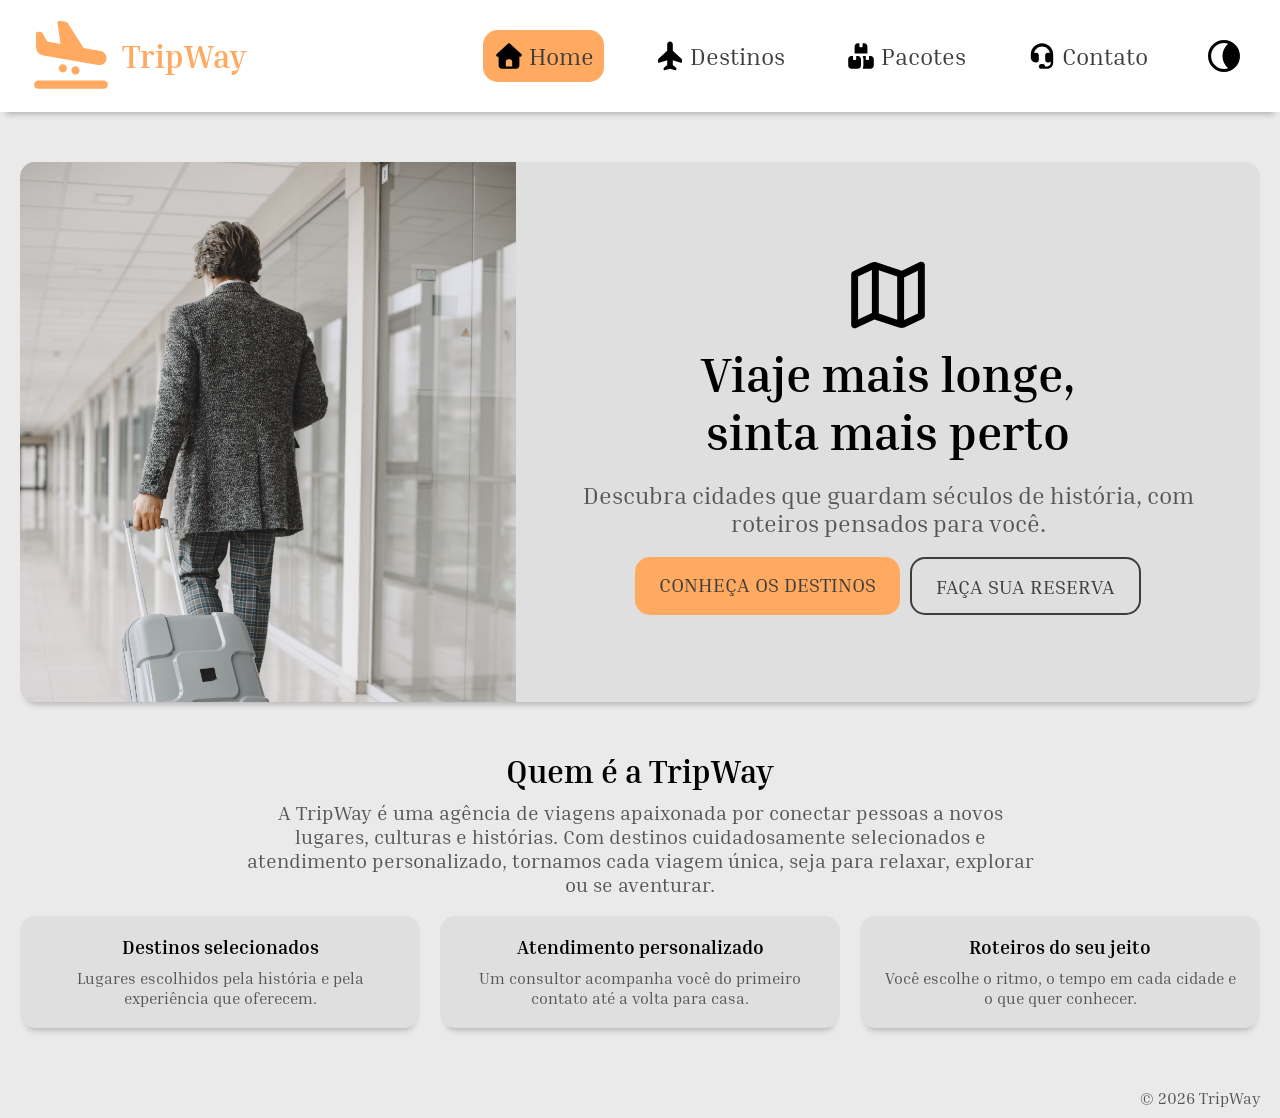
<file: index.html>
<!DOCTYPE html>
<html lang="pt-BR">
<head>
    <meta charset="UTF-8">
    <meta name="viewport" content="width=device-width, initial-scale=1.0">
    <title>TripWay - Home</title>
    <link rel="stylesheet" href="css/style.css"/>

    <link rel="preconnect" href="https://fonts.googleapis.com">
    <link rel="preconnect" href="https://fonts.gstatic.com" crossorigin>
    <link href="https://fonts.googleapis.com/css2?family=Bitcount+Prop+Single:wght@100..900&family=Inria+Serif:ital,wght@0,300;0,400;0,700;1,300;1,400;1,700&display=swap" rel="stylesheet">

    <script src="js/tema.js"></script>

</head>

<body>
    <header>
        <h1><a href="./index.html" class="logo"><img src="images/plane-arrival-solid-full.svg" alt="Logo da TripWay: avião pousando">TripWay</a></h1>
        <nav>
            <ul>
                <li><a href="./index.html" aria-current="page"><img src="images/home.svg" alt="">Home</a></li>
                <li><a href="./pages/destinos.html"><img src="images/destinos.svg" alt="">Destinos</a></li>
                <li><a href="./pages/pacotes.html"><img src="images/pacotes.svg" alt="">Pacotes</a></li>
                <li><a href="./pages/contato.html"><img src="images/contato.svg" alt="">Contato</a></li>
                <li>
                    <button type="button" id="botao-tema" class="btn-tema">
                        <img class="icone-lua" src="images/lua.svg" alt="Ativar tema escuro">
                        <img class="icone-sol" src="images/sol.svg" alt="Ativar tema claro">
                    </button>
                </li>
            </ul>
        </nav>
    </header>

    <main>
        <section>
            <article class="home">
                <div class="home-imagem">
                    <img src="images/caminhando.jpg" alt="Homem de casaco cinza puxando uma mala de rodinhas por um corredor de aeroporto">
                </div>

                <div class="home-texto">
                    <div>
                        <img src="images/mapa.svg" alt="">
                        <h2>Viaje mais longe,<br>sinta mais perto</h2>
                    </div>

                    <div>
                        <p>Descubra cidades que guardam séculos de história, com roteiros pensados para você.</p>
                        <div class="home-acoes">
                            <a href="pages/destinos.html" class="btn">Conheça os destinos</a>
                            <a href="pages/contato.html" class="btn btn-secundario">Faça sua reserva</a>
                        </div>
                    </div>
                </div>
            </article>
        </section>

        <section class="sobre">
            <h2>Quem é a TripWay</h2>
            <p>A TripWay é uma agência de viagens apaixonada por conectar pessoas a novos lugares, culturas e histórias. Com destinos cuidadosamente selecionados e atendimento personalizado, tornamos cada viagem única, seja para relaxar, explorar ou se aventurar.</p>

            <div class="sobre-lista">
                <article class="sobre-item">
                    <h3>Destinos selecionados</h3>
                    <p>Lugares escolhidos pela história e pela experiência que oferecem.</p>
                </article>

                <article class="sobre-item">
                    <h3>Atendimento personalizado</h3>
                    <p>Um consultor acompanha você do primeiro contato até a volta para casa.</p>
                </article>

                <article class="sobre-item">
                    <h3>Roteiros do seu jeito</h3>
                    <p>Você escolhe o ritmo, o tempo em cada cidade e o que quer conhecer.</p>
                </article>
            </div>
        </section>
    </main>

    <footer>
        <p>&copy; 2026 TripWay</p>
    </footer>
    
</body>
</html>
</file>
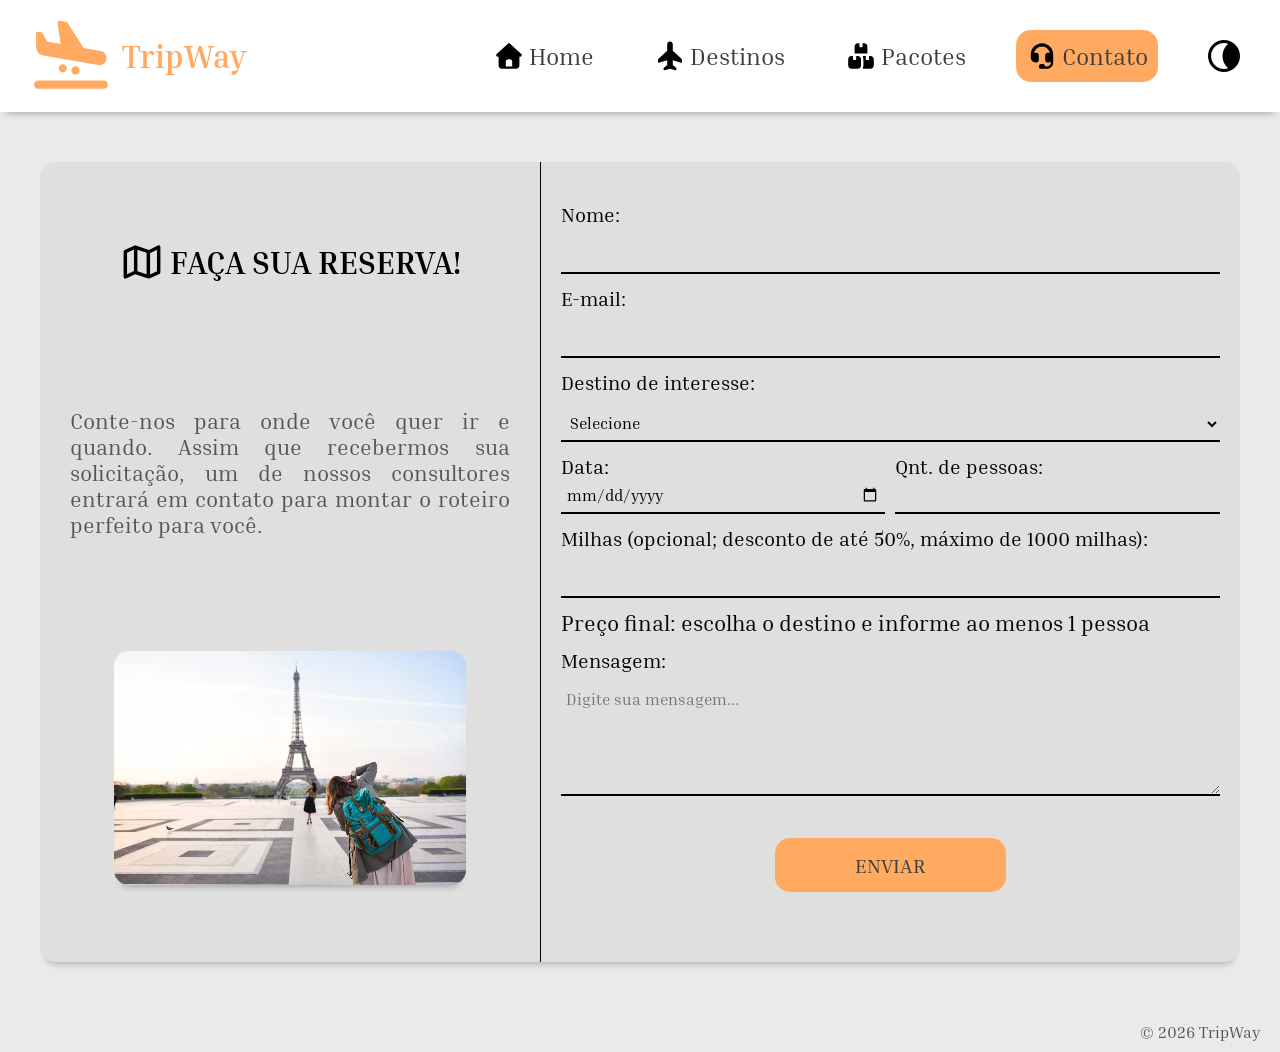
<file: pages/contato.html>
<!DOCTYPE html>
<html lang="pt-BR">
<head>
    <meta charset="UTF-8">
    <meta name="viewport" content="width=device-width, initial-scale=1.0">
    <title>TripWay - Contato</title>
    <link rel="stylesheet" href="../css/style.css"/>

    <link rel="preconnect" href="https://fonts.googleapis.com">
    <link rel="preconnect" href="https://fonts.gstatic.com" crossorigin>
    <link href="https://fonts.googleapis.com/css2?family=Bitcount+Prop+Single:wght@100..900&family=Inria+Serif:ital,wght@0,300;0,400;0,700;1,300;1,400;1,700&display=swap" rel="stylesheet">

    <script src="../js/tema.js"></script>
    <script src="../js/milhas.js" defer></script>
</head>
<body>
    <header>
        <h1><a href="../index.html" class="logo"><img src="../images/plane-arrival-solid-full.svg" alt="Logo da TripWay: avião pousando">TripWay</a></h1>
        <nav>
            <ul>
                <li><a href="../index.html"><img src="../images/home.svg" alt="">Home</a></li>
                <li><a href="./destinos.html"><img src="../images/destinos.svg" alt="">Destinos</a></li>
                <li><a href="./pacotes.html"><img src="../images/pacotes.svg" alt="">Pacotes</a></li>
                <li><a href="./contato.html" aria-current="page"><img src="../images/contato.svg" alt="">Contato</a></li>
                <li>
                    <button type="button" id="botao-tema" class="btn-tema">
                        <img class="icone-lua" src="../images/lua.svg" alt="Ativar tema escuro">
                        <img class="icone-sol" src="../images/sol.svg" alt="Ativar tema claro">
                    </button>
                </li>
            </ul>
        </nav>
    </header>

    <main>
        <section>

            <div class="contato-container">
                    <div>
                        <h2><img src="../images/mapa.svg" alt="">Faça sua reserva!</h2>
                        <p>Conte-nos para onde você quer ir e quando. Assim que recebermos sua solicitação, um de nossos consultores entrará em contato para montar o roteiro perfeito para você.</p>
                        <img src="../images/contato.jpg" alt="Mulher de mochila fotografando a Torre Eiffel">
                    </div>

                    <form action="#" method="post">

                        <label for="nome">Nome:</label>
                        <input type="text" id="nome" name="nome" required>

                        <label for="email">E-mail:</label>
                        <input type="email" id="email" name="email" required>

                        <label for="destino">Destino de interesse:</label>
                        <select id="destino" name="destino" required>
                            <option value="">Selecione</option>
                            <option value="alexandria">Alexandria</option>
                            <option value="atenas">Atenas</option>
                            <option value="babilonia">Babilônia</option>
                        </select>

                        <div>
                            <div>
                                <label for="data">Data:</label>
                                <input type="date" id="data" name="data" required>
                            </div>

                            <div>
                                <label for="pessoas">Qnt. de pessoas:</label>
                                <input type="number" id="pessoas" name="pessoas" min="1" required>
                            </div>
                        </div>

                        <label for="milhas">Milhas (opcional; desconto de até 50%, máximo de 1000 milhas):</label>
                        <input type="number" id="milhas" name="milhas" min="0" max="1000">

                        <p id="preco-final">Preço final: escolha o destino e informe ao menos 1 pessoa</p>

                        <label for="mensagem">Mensagem:</label>
                        <textarea id="mensagem" name="mensagem" placeholder="Digite sua mensagem..."></textarea>

                        <button type="submit">Enviar</button>

                    </form>
            </div>
        </section>
    </main>

    <footer>
        <p>&copy; 2026 TripWay</p>
    </footer>
    
</body>
</html>
</file>
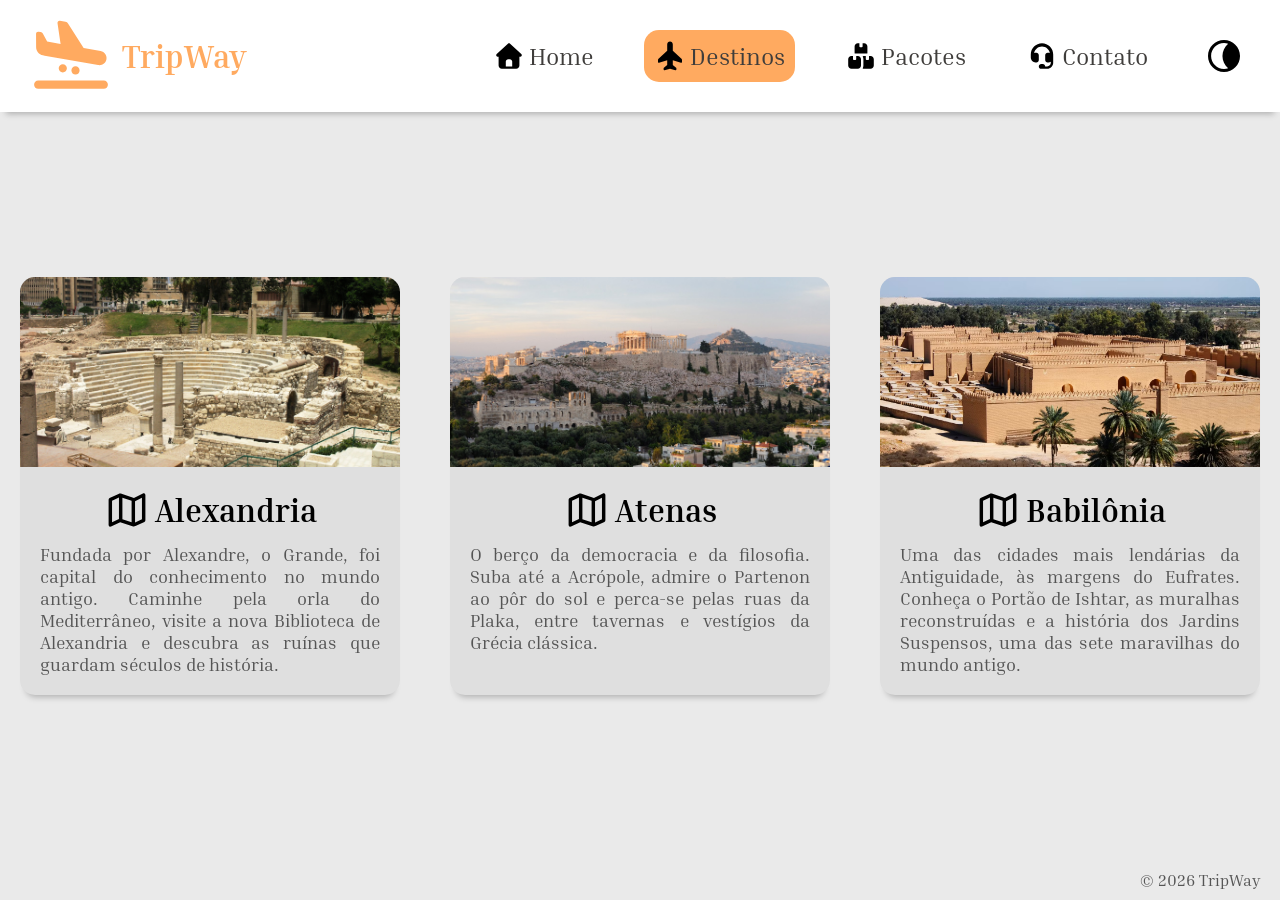
<file: pages/destinos.html>
<!DOCTYPE html>
<html lang="pt-BR">
<head>
    <meta charset="UTF-8">
    <meta name="viewport" content="width=device-width, initial-scale=1.0">
    <title>TripWay - Destinos</title>
    <link rel="stylesheet" href="../css/style.css"/>

    <link rel="preconnect" href="https://fonts.googleapis.com">
    <link rel="preconnect" href="https://fonts.gstatic.com" crossorigin>
    <link href="https://fonts.googleapis.com/css2?family=Bitcount+Prop+Single:wght@100..900&family=Inria+Serif:ital,wght@0,300;0,400;0,700;1,300;1,400;1,700&display=swap" rel="stylesheet">

    <script src="../js/tema.js"></script>
</head>
<body>
    <header>
        <h1><a href="../index.html" class="logo"><img src="../images/plane-arrival-solid-full.svg" alt="Logo da TripWay: avião pousando">TripWay</a></h1>
        <nav>
            <ul>
                <li><a href="../index.html"><img src="../images/home.svg" alt="">Home</a></li>
                <li><a href="./destinos.html" aria-current="page"><img src="../images/destinos.svg" alt="">Destinos</a></li>
                <li><a href="./pacotes.html"><img src="../images/pacotes.svg" alt="">Pacotes</a></li>
                <li><a href="./contato.html"><img src="../images/contato.svg" alt="">Contato</a></li>
                <li>
                    <button type="button" id="botao-tema" class="btn-tema">
                        <img class="icone-lua" src="../images/lua.svg" alt="Ativar tema escuro">
                        <img class="icone-sol" src="../images/sol.svg" alt="Ativar tema claro">
                    </button>
                </li>
            </ul>
        </nav>
    </header>

    <main>

        <section>

            <div class="destinos">

                <article class="destino-box">
                    <img src="../images/alexandria.jpg" alt="Ruínas de um antigo teatro romano em arquibancadas semicirculares, em Alexandria">

                    <div>
                        <h2>
                            <img src="../images/mapa.svg" alt="">
                            Alexandria
                        </h2>

                        <p>Fundada por Alexandre, o Grande, foi capital do conhecimento no mundo antigo. Caminhe pela orla do Mediterrâneo, visite a nova Biblioteca de Alexandria e descubra as ruínas que guardam séculos de história.</p>
                    </div>
                </article>

                <article class="destino-box">
                    <img src="../images/atenas.jpg" alt="Vista da Acrópole de Atenas com o Partenon no alto da colina e a cidade ao redor">

                    <div>
                        <h2>
                            <img src="../images/mapa.svg" alt="">
                            Atenas
                        </h2>

                        <p>O berço da democracia e da filosofia. Suba até a Acrópole, admire o Partenon ao pôr do sol e perca-se pelas ruas da Plaka, entre tavernas e vestígios da Grécia clássica.</p>
                    </div>
                </article>

                <article class="destino-box">
                    <img src="../images/babilonia.jpg" alt="Muralhas e construções reconstruídas de tijolo da antiga Babilônia, cercadas por palmeiras">

                    <div>
                        <h2>
                            <img src="../images/mapa.svg" alt="">
                            Babilônia
                        </h2>

                        <p>Uma das cidades mais lendárias da Antiguidade, às margens do Eufrates. Conheça o Portão de Ishtar, as muralhas reconstruídas e a história dos Jardins Suspensos, uma das sete maravilhas do mundo antigo.</p>
                    </div>
                </article>

            </div>

        </section>

    </main>

    <footer>
        <p>&copy; 2026 TripWay</p>
    </footer>
    
</body>
</html>
</file>
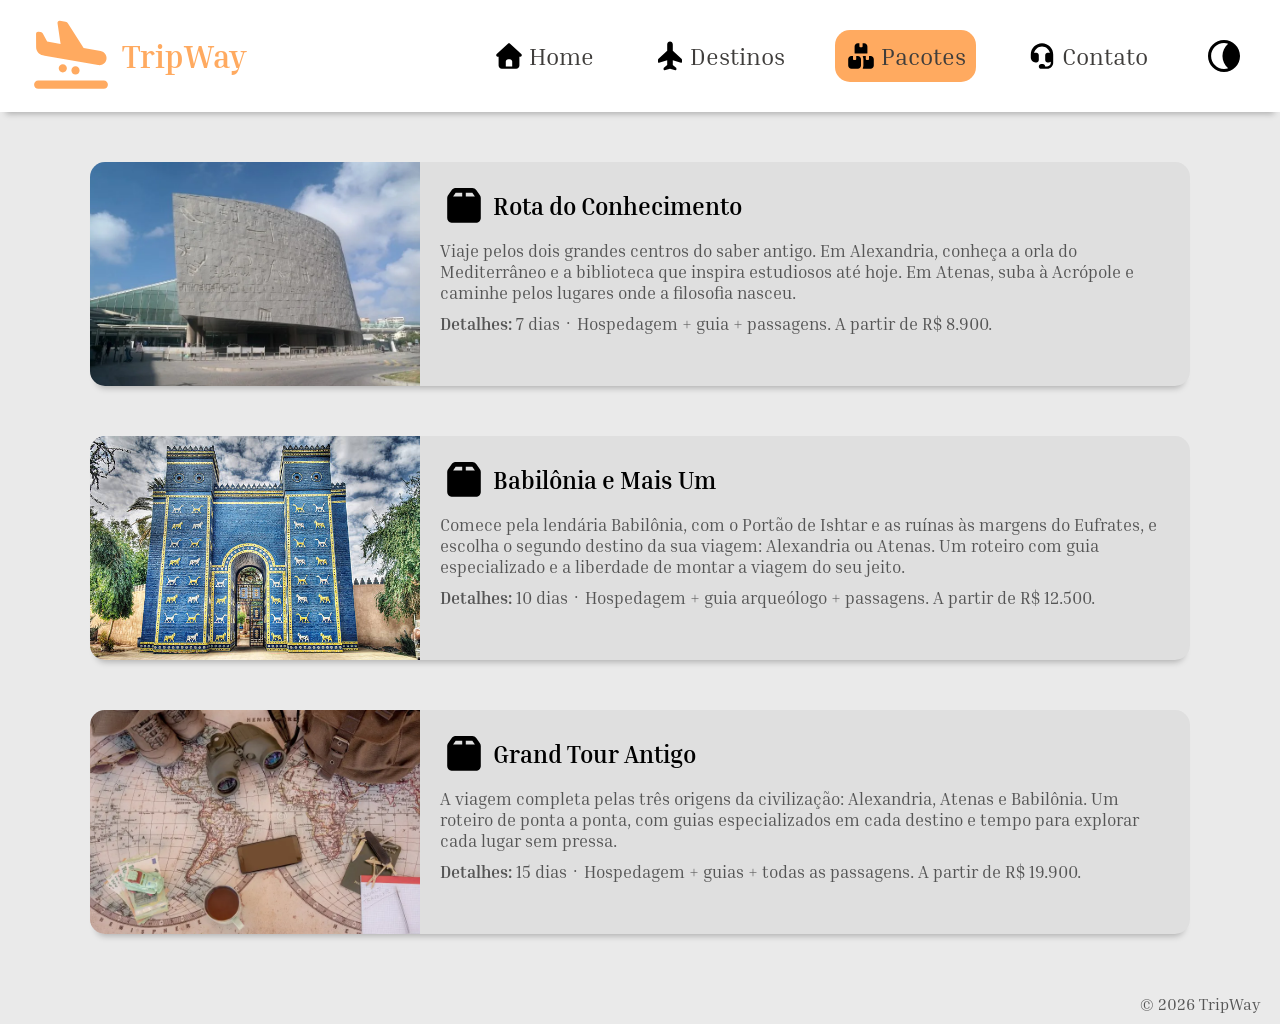
<file: pages/pacotes.html>
<!DOCTYPE html>
<html lang="pt-BR">
<head>
    <meta charset="UTF-8">
    <meta name="viewport" content="width=device-width, initial-scale=1.0">
    <title>TripWay - Pacotes</title>
    <link rel="stylesheet" href="../css/style.css"/>

    <link rel="preconnect" href="https://fonts.googleapis.com">
    <link rel="preconnect" href="https://fonts.gstatic.com" crossorigin>
    <link href="https://fonts.googleapis.com/css2?family=Bitcount+Prop+Single:wght@100..900&family=Inria+Serif:ital,wght@0,300;0,400;0,700;1,300;1,400;1,700&display=swap" rel="stylesheet">

    <script src="../js/tema.js"></script>
</head>
<body>
    <header>
        <h1><a href="../index.html" class="logo"><img src="../images/plane-arrival-solid-full.svg" alt="Logo da TripWay: avião pousando">TripWay</a></h1>
        <nav>
            <ul>
                <li><a href="../index.html"><img src="../images/home.svg" alt="">Home</a></li>
                <li><a href="./destinos.html"><img src="../images/destinos.svg" alt="">Destinos</a></li>
                <li><a href="./pacotes.html" aria-current="page"><img src="../images/pacotes.svg" alt="">Pacotes</a></li>
                <li><a href="./contato.html"><img src="../images/contato.svg" alt="">Contato</a></li>
                <li>
                    <button type="button" id="botao-tema" class="btn-tema">
                        <img class="icone-lua" src="../images/lua.svg" alt="Ativar tema escuro">
                        <img class="icone-sol" src="../images/sol.svg" alt="Ativar tema claro">
                    </button>
                </li>
            </ul>
        </nav>
    </header>

    <main>

        <section>

            <div class="pacotes">

                <article class="pacote-card">
                    <img src="../images/rotaConhecimento.jpg" alt="Fachada curva de granito da Biblioteca de Alexandria sob um céu azul">

                    <div>
                        <h2>
                            <img src="../images/box.svg" alt="">
                            Rota do Conhecimento
                        </h2>

                        <p>Viaje pelos dois grandes centros do saber antigo. Em Alexandria, conheça a orla do Mediterrâneo e a biblioteca que inspira estudiosos até hoje. Em Atenas, suba à Acrópole e caminhe pelos lugares onde a filosofia nasceu.</p>
                        <p><strong>Detalhes:</strong> 7 dias · Hospedagem + guia + passagens. A partir de R$ 8.900.</p>
                    </div>
                </article>

                <article class="pacote-card">
                    <img src="../images/ishtar.jpg" alt="Portão de Ishtar, com azulejos azuis e relevos dourados de animais">

                    <div>
                        <h2>
                            <img src="../images/box.svg" alt="">
                            Babilônia e Mais Um
                        </h2>

                        <p>Comece pela lendária Babilônia, com o Portão de Ishtar e as ruínas às margens do Eufrates, e escolha o segundo destino da sua viagem: Alexandria ou Atenas. Um roteiro com guia especializado e a liberdade de montar a viagem do seu jeito.</p>
                        <p><strong>Detalhes:</strong> 10 dias · Hospedagem + guia arqueólogo + passagens. A partir de R$ 12.500.</p>
                    </div>
                </article>

                <article class="pacote-card">
                    <img src="../images/grandTour.jpg" alt="Mapa-múndi antigo sobre uma mesa, com binóculos, bússola e uma mochila de viagem">

                    <div>
                        <h2>
                            <img src="../images/box.svg" alt="">
                            Grand Tour Antigo
                        </h2>

                        <p>A viagem completa pelas três origens da civilização: Alexandria, Atenas e Babilônia. Um roteiro de ponta a ponta, com guias especializados em cada destino e tempo para explorar cada lugar sem pressa.</p>
                        <p><strong>Detalhes:</strong> 15 dias · Hospedagem + guias + todas as passagens. A partir de R$ 19.900.</p>
                    </div>
                </article>

            </div>

        </section>

    </main>

    <footer>
        <p>&copy; 2026 TripWay</p>
    </footer>
    
</body>
</html>
</file>
<file: css/style.css>
* {
    padding: 0;
    margin: 0;
    box-sizing: border-box;
}

:root {
    --cor-fundo: #fff;
    --cor-main: #eaeaea;
    --cor-container: #dfdfdf;
    --cor-destaque: #ffaa60;
    --cor-nav: #3F3D3B;
    --cor-texto: #555555;
    --cor-titulo: #000;
    --sombra: 0 8px 6px -6px rgba(0, 0, 0, 0.25);
    --fonte: "Inria Serif", serif;
    --raio: 0.9375rem;
    --espaco-p: 0.625rem;
    --espaco-m: 1.25rem;
    --espaco-g: 3.125rem;
    --transicao: 0.2s ease;
}

body {
    display: flex;
    flex-direction: column;
    min-height: 100vh;
    font-family: var(--fonte);
    color: var(--cor-texto);
    background-color: var(--cor-fundo);
}

/* Header */

header {
    display: flex;
    justify-content: space-between;
    align-items: center;
    padding: 0.9375rem;
    box-shadow: var(--sombra);
    flex-shrink: 0;
    z-index: 1;
    color: var(--cor-destaque);
    user-select: none;
}

header h1 {
    margin-left: 0.9375rem;
}

.logo {
    display: flex;
    align-items: center;
    gap: var(--espaco-p);
    color: var(--cor-destaque);
    transition: scale var(--transicao);
}

.logo:hover {
    scale: 1.03;
}

header img {
    height: 5.125rem;
    width: 5.125rem;
}

nav {
    margin-right: 0.9375rem;
}

nav ul {
    display: flex;
    list-style: none;
    gap: 2.5rem;
    font-size: 1.5rem;
}

nav a {
    display: flex;
    align-items: center;
    gap: 0.25rem;
    padding: var(--espaco-p);
    border-radius: var(--raio);
    color: var(--cor-nav);
    transition: scale var(--transicao), background-color var(--transicao);
}

nav a:hover {
    scale: 1.1;
}

nav a[aria-current="page"] {
    background-color: var(--cor-destaque);
}

nav img {
    height: 2rem;
    width: 2rem;
}

/* Corpo da página */

main {
    flex: 1;
    display: flex;
    flex-direction: column;
    justify-content: center;
    align-items: center;
    gap: var(--espaco-g);
    padding: var(--espaco-g) var(--espaco-m);
    background-color: var(--cor-main);
}

section {
    width: 100%;
    max-width: 87.5rem;
}

/* Footer */

footer {
    flex-shrink: 0;
    background-color: var(--cor-main);
    display: flex;
    justify-content: flex-end;
    padding: var(--espaco-p) var(--espaco-m);
}

/* Estilos compartilhados */

.destino-box > div,
.pacote-card > div {
    padding: var(--espaco-m);
}

.destino-box h2,
.pacote-card h2,
.contato-container h2 {
    color: var(--cor-titulo);
    font-size: 2rem;
    display: flex;
    align-items: center;
    gap: 0.3125rem;
    margin-bottom: var(--espaco-p);
}

.destino-box h2,
.contato-container h2 {
    justify-content: center;
}

.destino-box h2 img,
.contato-container h2 img {
    width: 2.875rem;
    height: 2.875rem;
}

.destino-box,
.pacote-card {
    transition: translate var(--transicao);
}

.destino-box:hover,
.pacote-card:hover {
    translate: 0 -0.25rem;
}

/* Index */

.home {
    display: flex;
    align-items: stretch;
    background-color: var(--cor-container);
    border-radius: var(--raio);
    box-shadow: var(--sombra);
    overflow: hidden;
}

.home-imagem {
    flex: 0 0 40%;
}

.home-imagem img {
    width: 100%;
    height: 60vh;
    min-height: 100%;
    object-fit: cover;
    display: block;
    object-position: 50% 20%;
}

.home-texto {
    flex: 1;
    display: flex;
    flex-direction: column;
    justify-content: center;
    gap: var(--espaco-m);
    text-align: center;
    padding: 4%;
}

.home-texto img {
    height: 5.75rem;
    width: 5.75rem;
}

.home-texto h2 {
    color: var(--cor-titulo);
    font-size: 3rem;
}

.home-texto p {
    font-size: 1.5rem;
    margin-bottom: var(--espaco-m);
}

.home-acoes {
    display: flex;
    flex-wrap: wrap;
    justify-content: center;
    gap: var(--espaco-p);
}

.sobre {
    text-align: center;
}

.sobre h2 {
    color: var(--cor-titulo);
    font-size: 2rem;
    margin-bottom: var(--espaco-p);
}

.sobre > p {
    font-size: 1.25rem;
    max-width: 50rem;
    margin: 0 auto var(--espaco-m);
}

.sobre-lista {
    display: flex;
    gap: var(--espaco-m);
}

.sobre-item {
    flex: 1;
    padding: var(--espaco-m);
    background-color: var(--cor-container);
    border-radius: var(--raio);
    box-shadow: var(--sombra);
    transition: translate var(--transicao);
}

.sobre-item:hover {
    translate: 0 -0.25rem;
}

.sobre-item h3 {
    color: var(--cor-titulo);
    margin-bottom: var(--espaco-p);
}

/* Página contato */

.contato-container {
    width: 100%;
    max-width: 75rem;
    min-height: 80vh;
    margin: 0 auto;
    display: flex;
    align-items: stretch;
    background-color: var(--cor-container);
    overflow: hidden;
    border-radius: var(--raio);
    box-shadow: var(--sombra);
}

.contato-container > div {
    flex: 2;
    border-right: var(--cor-titulo) solid 1px;
    display: flex;
    flex-direction: column;
    align-items: center;
    justify-content: space-around;
    gap: var(--espaco-m);
    padding: 1.875rem;
}

.contato-container p {
    font-size: 1.375rem;
    text-align: justify;
}

.contato-container > div > img {
    width: 80%;
    box-shadow: var(--sombra);
    border-radius: var(--raio);
}

form {
    color: var(--cor-titulo);
    font-size: 1.25rem;
    display: flex;
    flex: 3;
    flex-direction: column;
    gap: 0.75rem;
    padding: 2.5rem var(--espaco-m);
}

form > div {
    display: flex;
    gap: var(--espaco-p);
}

form > div > div {
    flex: 1;
}

input,
select,
textarea {
    width: 100%;
    height: 2.25rem;
    padding: 0 0.3125rem;
    background-color: transparent;
    border: 0;
    border-bottom: solid 2px;
    font-family: var(--fonte);
    font-size: 1rem;
    transition: border-color var(--transicao);
}

textarea {
    flex: 1;
    min-height: 7rem;
    padding: 0.3125rem;
}

#mensagem {
    resize: vertical;
}

input:focus,
select:focus,
textarea:focus {
    outline: none;
    border-bottom-color: var(--cor-destaque);
}

.contato-container h2 {
    text-transform: uppercase;
}

/* Página destinos */

.destinos {
    display: flex;
    flex-wrap: wrap;
    gap: var(--espaco-g);
    justify-content: center;
    width: 100%;
}

.destino-box {
    flex: 1 1 calc(33.333% - var(--espaco-g));
    max-width: 27rem;
    overflow: hidden;
    border-radius: var(--raio);
    box-shadow: var(--sombra);
    background-color: var(--cor-container);
}

.destino-box p {
    font-size: 1.125rem;
    text-align: justify;
}

.destino-box > img {
    display: block;
    width: 100%;
    height: 11.875rem;
    object-fit: cover;
}

/* Página pacotes */

.pacotes {
    display: flex;
    flex-direction: column;
    gap: var(--espaco-g);
    align-items: center;
    width: 100%;
}

.pacote-card {
    display: flex;
    width: 100%;
    max-width: 68.75rem;
    border-radius: var(--raio);
    box-shadow: var(--sombra);
    background-color: var(--cor-container);
    overflow: hidden;
}

.pacote-card p {
    font-size: 1.0625rem;
    margin-bottom: var(--espaco-p);
}

.pacote-card > img {
    flex: 0 0 30%;
    width: 30%;
    height: 14rem;
    min-height: 100%;
    object-fit: cover;
}

.pacote-card h2 {
    font-size: 1.5rem;
}

.pacote-card h2 img {
    width: 3rem;
    height: 3rem;
}

/* Tags genéricas */

button,
.btn {
    display: inline-block;
    background-color: var(--cor-destaque);
    border: 0;
    border-radius: var(--raio);
    padding: 0.9375rem 1.5rem;
    cursor: pointer;
    font-family: var(--fonte);
    font-size: 1.25rem;
    text-align: center;
    text-transform: uppercase;
    color: var(--cor-nav);
    user-select: none;
    transition: scale var(--transicao);
}

button:hover,
.btn:hover {
    scale: 1.05;
}

.btn-secundario {
    background-color: transparent;
    border: 2px solid var(--cor-nav);
}

button {
    display: block;
    margin: 1.875rem auto;
    width: 35%;
}

.btn-tema {
    display: flex;
    align-items: center;
    width: auto;
    margin: 0;
    padding: var(--espaco-p);
    background-color: transparent;
}

.icone-sol {
    display: none;
}

.tema-escuro .icone-sol {
    display: block;
}

.tema-escuro .icone-lua {
    display: none;
}

a {
    text-decoration: none;
}

a:focus-visible,
button:focus-visible {
    outline: 2px solid var(--cor-nav);
    outline-offset: 2px;
}

/* Tablet */

@media (max-width: 1024px) {

    header h1 {
        margin-left: 0;
        font-size: 1.5rem;
    }

    header img {
        height: 3.5rem;
        width: 3.5rem;
    }

    nav {
        margin-right: 0;
    }

    nav ul {
        gap: var(--espaco-p);
        font-size: 1.25rem;
    }

    nav img {
        height: 1.5rem;
        width: 1.5rem;
    }

    main {
        padding: 1.875rem var(--espaco-m);
        gap: 1.875rem;
    }

    .home-texto h2 {
        font-size: 2.25rem;
    }

    .home-texto p {
        font-size: 1.25rem;
    }

    .destinos,
    .pacotes {
        gap: 1.875rem;
    }

    .destino-box {
        flex-basis: calc(50% - 1.875rem);
        max-width: calc(50% - 0.9375rem);
    }

    .contato-container p {
        font-size: 1.125rem;
    }

    .contato-container h2 {
        font-size: 1.5rem;
    }

}

/* Celular */

@media (max-width: 768px) {

    header {
        flex-direction: column;
        gap: var(--espaco-p);
    }

    nav {
        display: flex;
        flex-direction: column;
        width: 100%;
    }

    nav ul {
        flex-wrap: wrap;
        justify-content: center;
        gap: 0.25rem;
        font-size: 1rem;
    }

    main {
        padding: var(--espaco-m) 0.75rem;
    }

    .home,
    .sobre-lista {
        flex-direction: column;
    }

    .home-imagem {
        flex: none;
    }

    .home-imagem img {
        height: 35vh;
        min-height: 0;
    }

    .home-texto {
        padding: var(--espaco-m);
    }

    .home-texto h2 {
        font-size: 1.75rem;
    }

    .home-texto p {
        font-size: 1.125rem;
    }

    .home-acoes {
        flex-direction: column;
    }

    .destinos,
    .pacotes {
        gap: var(--espaco-m);
    }

    .destino-box {
        flex-basis: 100%;
        max-width: 100%;
    }

    .pacote-card,
    .contato-container,
    form > div {
        flex-direction: column;
    }

    .pacote-card > img {
        flex: none;
        width: 100%;
        height: 12rem;
        min-height: 0;
    }

    .contato-container > div {
        border-right: 0;
        border-bottom: var(--cor-titulo) solid 1px;
        padding: var(--espaco-m);
    }

    .contato-container > div > img {
        width: 100%;
    }

    form {
        padding: var(--espaco-m);
    }

    form button {
        width: 100%;
    }

}

:root {
    --cor-sobre-destaque: #3F3D3B;
}

.tema-escuro {
    --cor-fundo: #1c1b1a;
    --cor-main: #242321;
    --cor-container: #32302e;
    --cor-nav: #eaeaea;
    --cor-texto: #c9c7c4;
    --cor-titulo: #fff;
    --sombra: 0 8px 6px -6px rgba(0, 0, 0, 0.6);
    color-scheme: dark;
}

body,
main,
footer {
    transition: background-color var(--transicao), color var(--transicao);
}

nav a[aria-current="page"],
button,
.btn {
    color: var(--cor-sobre-destaque);
}

.btn-secundario {
    color: var(--cor-nav);
}

input,
select,
textarea {
    color: inherit;
}

option {
    background-color: var(--cor-container);
}

.tema-escuro nav img,
.tema-escuro .home-texto img,
.tema-escuro .destino-box h2 img,
.tema-escuro .pacote-card h2 img,
.tema-escuro .contato-container h2 img {
    filter: invert(1);
}

.tema-escuro nav a[aria-current="page"] img {
    filter: none;
}
</file>
